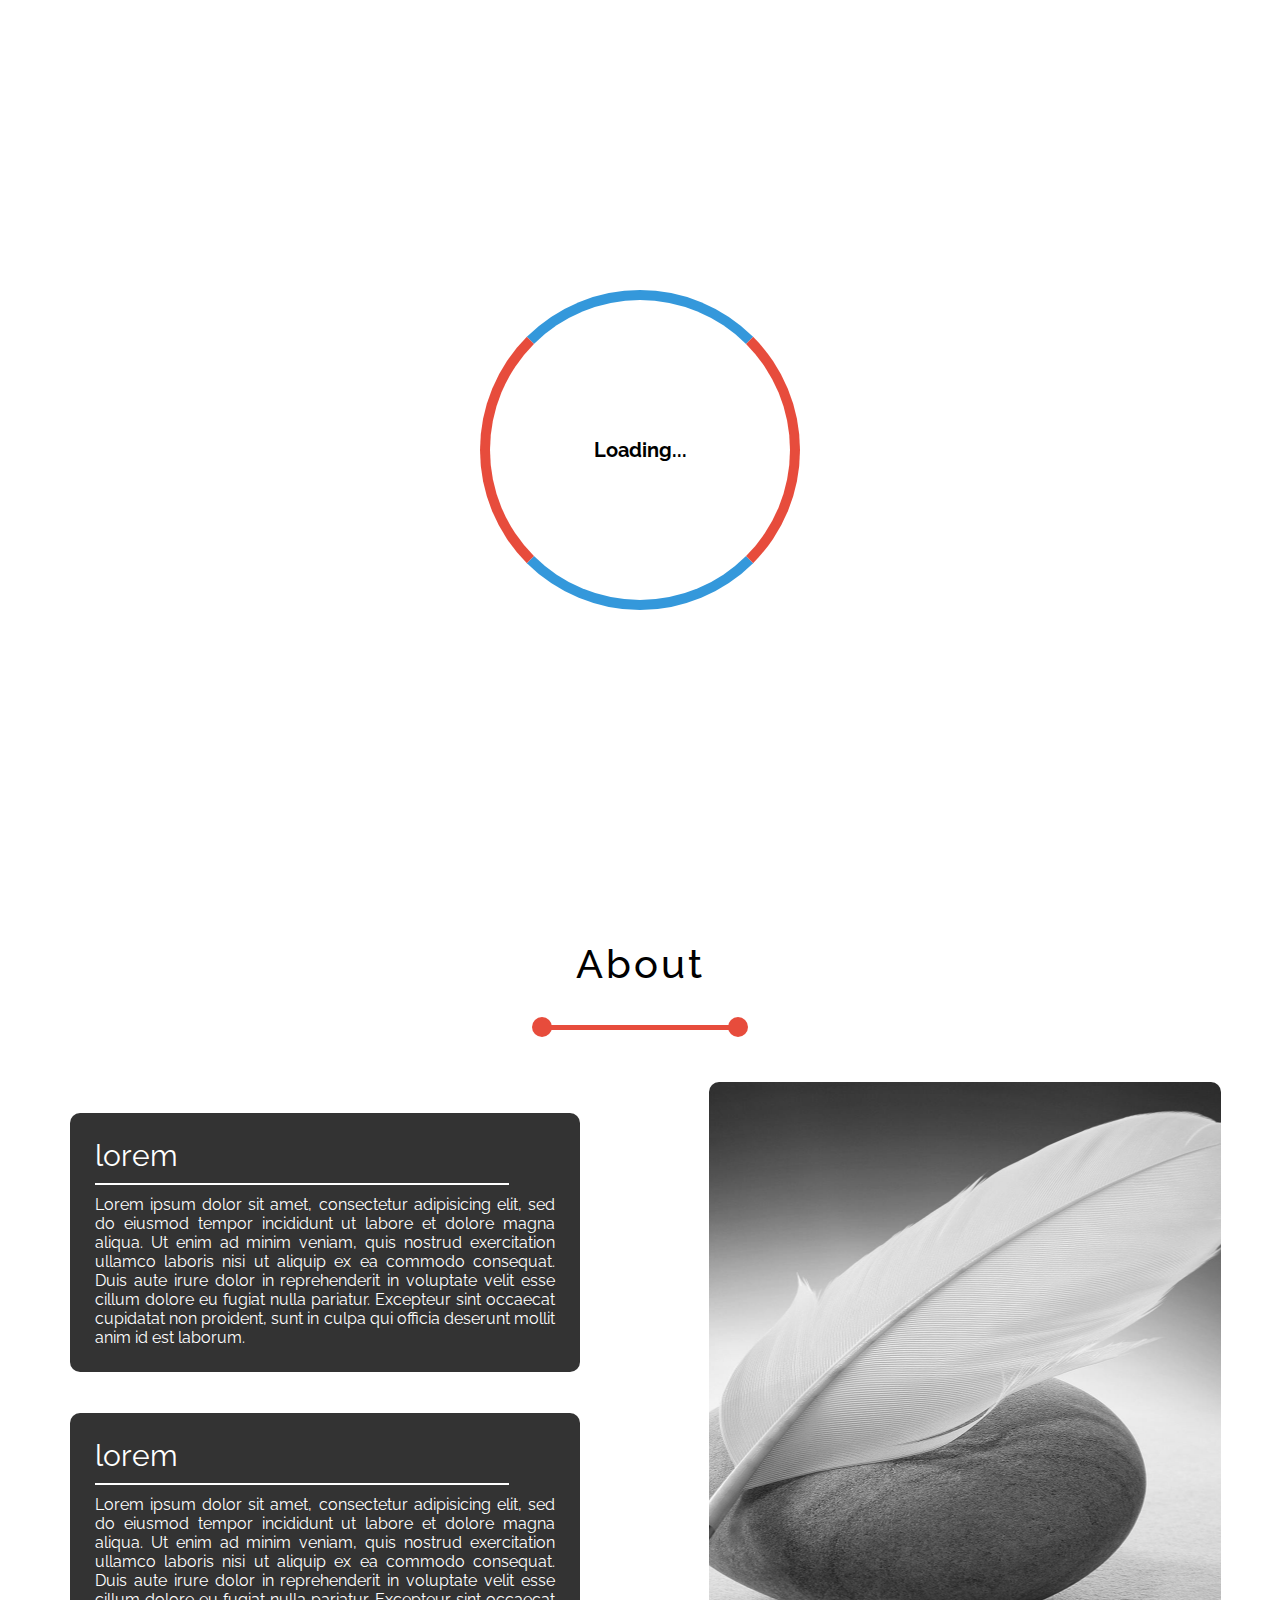
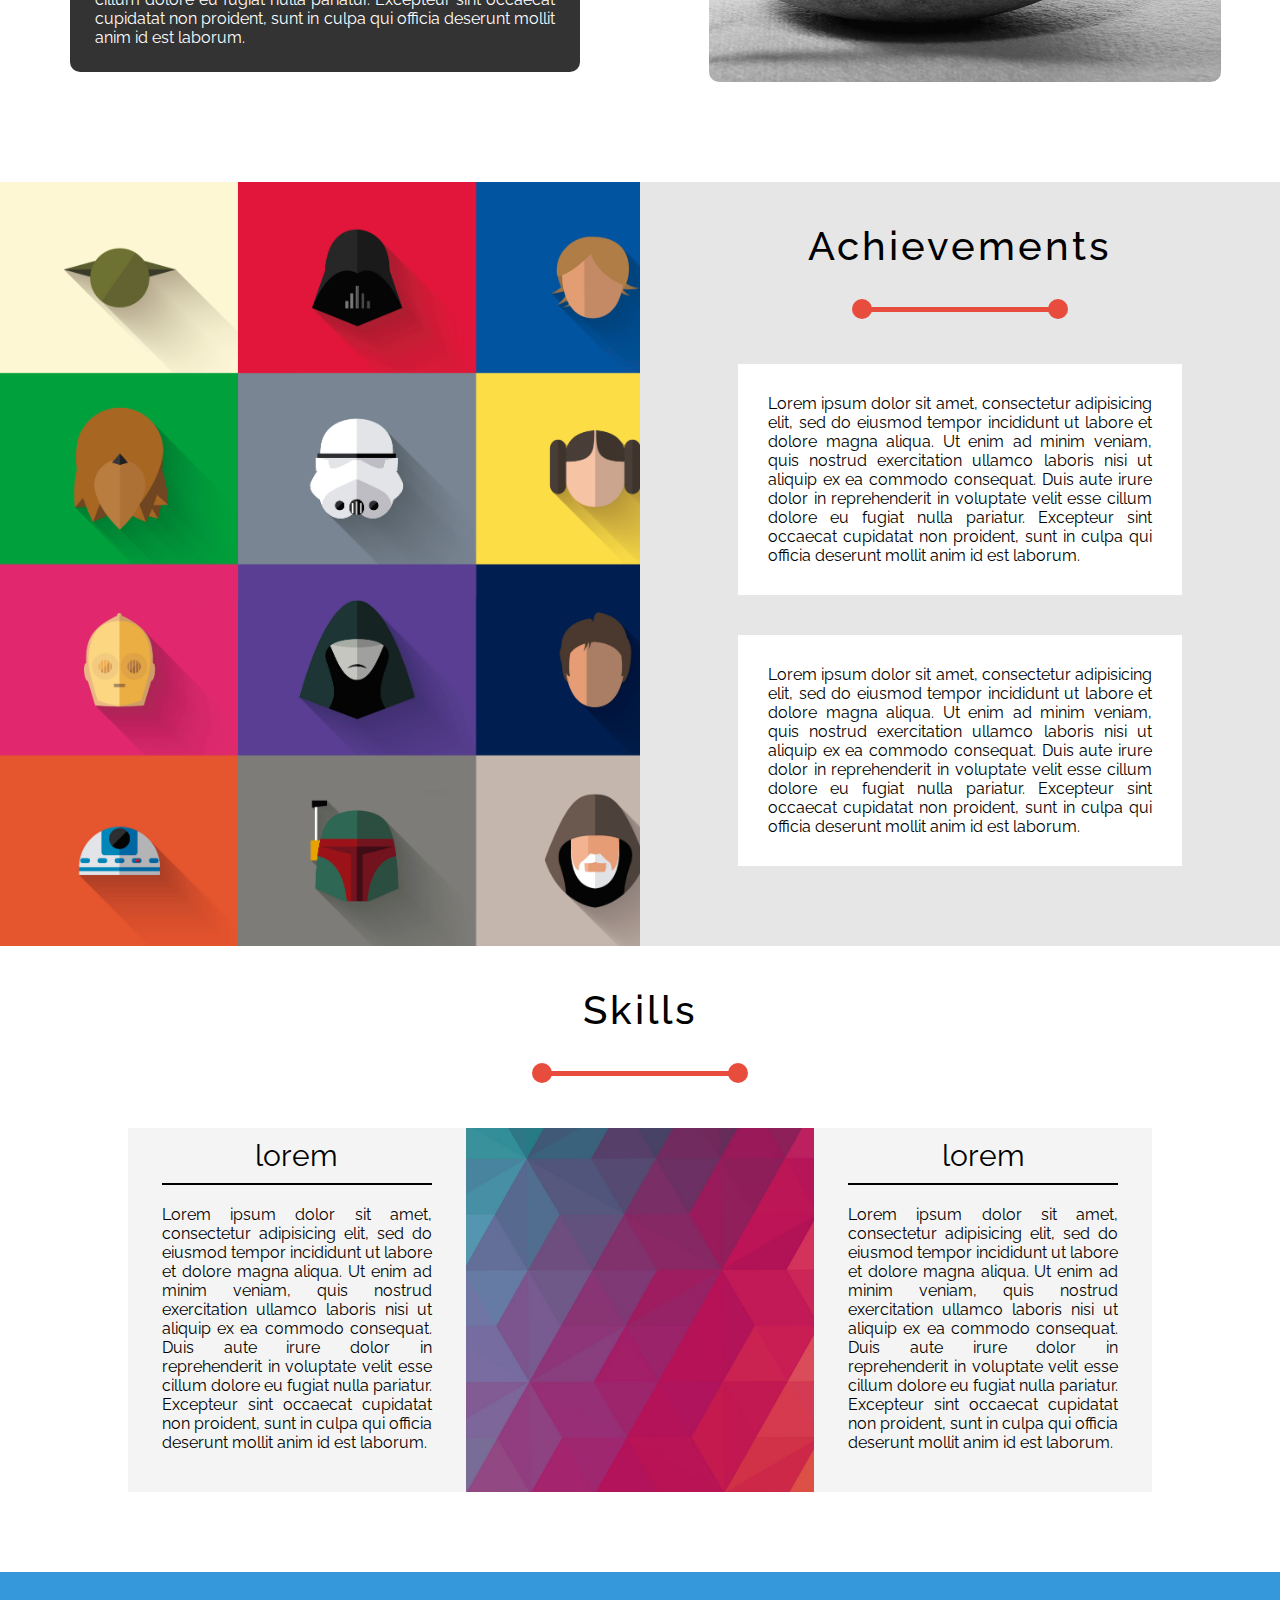
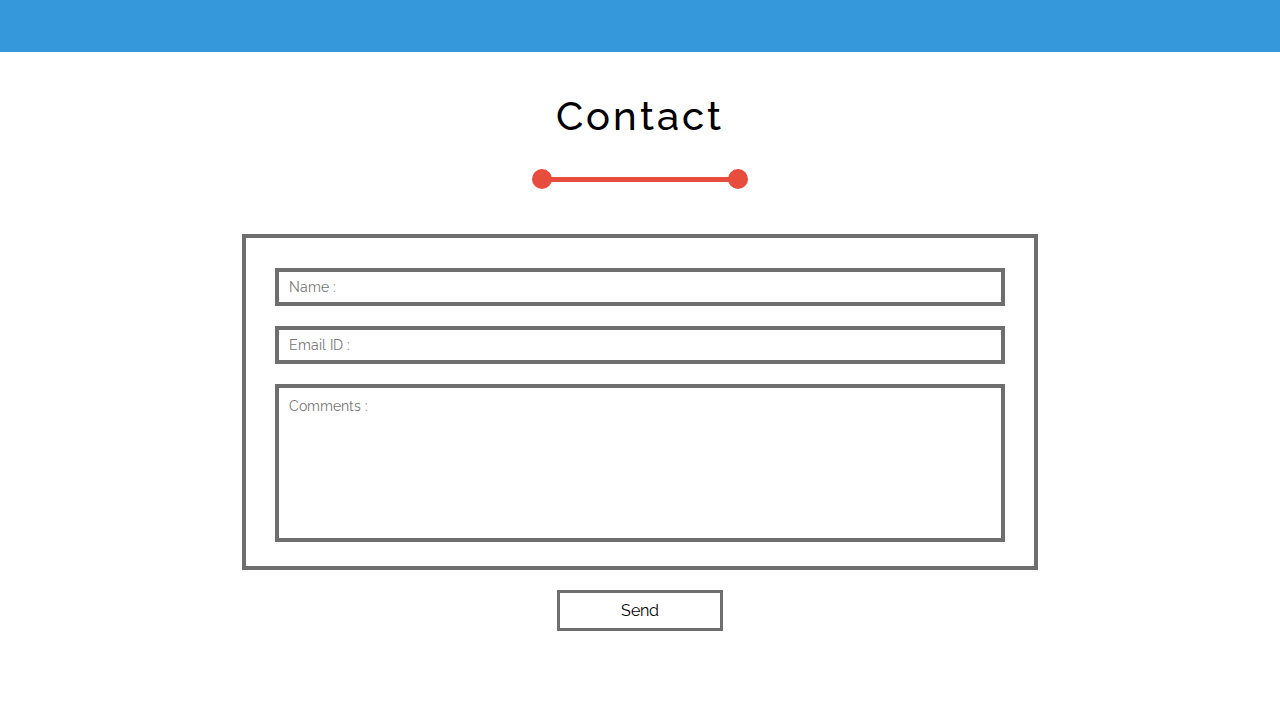
<file: index.html>
<!DOCTYPE html>
<html>
<head>
	<title>Aryan Gupta</title>
	<link href="https://fonts.googleapis.com/css?family=Raleway:200,400,500,700" rel="stylesheet">
	<!-- <script src="https://ajax.googleapis.com/ajax/libs/jquery/3.1.0/jquery.min.js"></script> -->
	<script type="text/javascript" src="jquery.js"></script>
	<script type="text/javascript" src="script.js"></script>
	<link rel="stylesheet" type="text/css" href="style.css">
</head>
<body>
	<div class="footer">
		<a href="https://www.facebook.com/thearyangupta" target= "_blank" id="fb" class="ico"></a>
		<a href="https://www.instagram.com/aryangupta_42/" target= "_blank" id="insta" class="ico"></a>
	</div>
	<div class="coverpg">
		<div id="dpholder">
			<div id="dpsubholder">
				<img src="images/iman.png" id="dp"> 
			</div>
		</div>
		<div id="titletxt">
			Aryan Gupta
		</div>
		<div id="classybtn">
			<div class="btnline" id="bl1"></div>
			<div class="btnline" id="bl2"></div>
		</div>
	</div>
	<div class="page" id="page1">
		<div class="pgtitle">About</div>
		<div class="line">
			<div class="ball b1"></div>
			<div class="cline"></div>
			<div class="ball b2"></div>
		</div>
		<div class="contentholder">
			<div class="cardholder">
				<div class="card">
					<div class="cardtitle">
						lorem
					</div>
					<div class="cardline"></div>
					<div class="cardtext">
						Lorem ipsum dolor sit amet, consectetur adipisicing elit, sed do eiusmod
						tempor incididunt ut labore et dolore magna aliqua. Ut enim ad minim veniam,
						quis nostrud exercitation ullamco laboris nisi ut aliquip ex ea commodo
						consequat. Duis aute irure dolor in reprehenderit in voluptate velit esse
						cillum dolore eu fugiat nulla pariatur. Excepteur sint occaecat cupidatat non
						proident, sunt in culpa qui officia deserunt mollit anim id est laborum.
					</div>
				</div>	
				<div class="card">
					<div class="cardtitle">
						lorem
					</div>
					<div class="cardline"></div>
					<div class="cardtext">
						Lorem ipsum dolor sit amet, consectetur adipisicing elit, sed do eiusmod
						tempor incididunt ut labore et dolore magna aliqua. Ut enim ad minim veniam,
						quis nostrud exercitation ullamco laboris nisi ut aliquip ex ea commodo
						consequat. Duis aute irure dolor in reprehenderit in voluptate velit esse
						cillum dolore eu fugiat nulla pariatur. Excepteur sint occaecat cupidatat non
						proident, sunt in culpa qui officia deserunt mollit anim id est laborum.
					</div>
				</div>		
			</div>
			<div class="imageholder pg1img"></div>			
		</div>
	</div>
	<div class="page" id="page2">
		<div class="pgleft">
			
		</div>
		<div class="pgright">
			<div class="pgtitle">Achievements</div>
			<div class="line">
				<div class="ball b1"></div>
				<div class="cline"></div>
				<div class="ball b2"></div>
			</div>
			<div class="mincard">
				Lorem ipsum dolor sit amet, consectetur adipisicing elit, sed do eiusmod
				tempor incididunt ut labore et dolore magna aliqua. Ut enim ad minim veniam,
				quis nostrud exercitation ullamco laboris nisi ut aliquip ex ea commodo
				consequat. Duis aute irure dolor in reprehenderit in voluptate velit esse
				cillum dolore eu fugiat nulla pariatur. Excepteur sint occaecat cupidatat non
				proident, sunt in culpa qui officia deserunt mollit anim id est laborum.
			</div>	
			<div class="mincard">
				Lorem ipsum dolor sit amet, consectetur adipisicing elit, sed do eiusmod
				tempor incididunt ut labore et dolore magna aliqua. Ut enim ad minim veniam,
				quis nostrud exercitation ullamco laboris nisi ut aliquip ex ea commodo
				consequat. Duis aute irure dolor in reprehenderit in voluptate velit esse
				cillum dolore eu fugiat nulla pariatur. Excepteur sint occaecat cupidatat non
				proident, sunt in culpa qui officia deserunt mollit anim id est laborum.
			</div>	
		</div>
	</div>
	<div class="page" id="page3">
		<div class="pgtitle">Skills</div>
		<div class="line">
			<div class="ball b1"></div>
			<div class="cline"></div>
			<div class="ball b2"></div>
		</div>
		<div class="pg3holder">
			<div class="leftcont">
				<div class="cardtitle">lorem</div>
				<div class="cardline"></div>
				<div class="pg3txt">
					Lorem ipsum dolor sit amet, consectetur adipisicing elit, sed do eiusmod
					tempor incididunt ut labore et dolore magna aliqua. Ut enim ad minim veniam,
					quis nostrud exercitation ullamco laboris nisi ut aliquip ex ea commodo
					consequat. Duis aute irure dolor in reprehenderit in voluptate velit esse
					cillum dolore eu fugiat nulla pariatur. Excepteur sint occaecat cupidatat non
					proident, sunt in culpa qui officia deserunt mollit anim id est laborum.
				</div>
			</div>
			<div class="cimg"></div>
			<div class="rightcont">
				<div class="cardtitle">lorem</div>
				<div class="cardline"></div>
				<div class="pg3txt">
					Lorem ipsum dolor sit amet, consectetur adipisicing elit, sed do eiusmod
					tempor incididunt ut labore et dolore magna aliqua. Ut enim ad minim veniam,
					quis nostrud exercitation ullamco laboris nisi ut aliquip ex ea commodo
					consequat. Duis aute irure dolor in reprehenderit in voluptate velit esse
					cillum dolore eu fugiat nulla pariatur. Excepteur sint occaecat cupidatat non
					proident, sunt in culpa qui officia deserunt mollit anim id est laborum.
				</div>
			</div>
		</div>
	</div>
	<div class="page" id="page4">
		<div class="pgsep"></div>
		<div class="pgtitle">Contact</div>
		<div class="line">
			<div class="ball b1"></div>
			<div class="cline"></div>
			<div class="ball b2"></div>
		</div>
		<div class="contactholder">
			<form>
				<input type="text" placeholder="Name : " class="email" required>
				<input type="email" placeholder="Email ID : " class="email" required>
				<textarea placeholder="Comments : " required></textarea>
				<input type="submit" hidden id="subbtn">
			</form>
		</div>
		<label for="subbtn" id="sendbtn">Send</label>
		<div class="output">
		</div>
	</div>
	<div class="header">
		<div class="htit">Aryan Gupta</div>
		<div class="hitem" id="h1">Home</div>
		<div class="hitem" id="h2">About</div>
		<div class="hitem" id="h3">Achievements</div>
		<div class="hitem" id="h4">Skills</div>
		<div class="hitem" id="h5">Contact</div>
	</div>
	<div class="loadanim">
		<div class="lcir">
			<div class="cirtxt">
				Loading...		
			</div>
		</div>
	</div>
</body>
</html>
</file>
<file: style.css>
*{
	padding: 0px;
	border: 0px;
	font-family: Raleway;
	margin: 0px;
}

.coverpg{
	width: 100%;
	height: 100%;
	position: fixed;
	top: 0px;
	left: 0px;
	background-image: url(images/coverimg.jpg);
	background-size: cover;
	text-align: center;
	background-attachment: fixed;
}
#dpholder{
	width:230px;
	height: 230px;
	margin: auto;
	/*position: relative;*/
	border-radius: 100%;
	background-color: white;
	cursor: pointer;	
}
#dpholder:hover{
	animation: pulse 1.8s infinite ease-out;	
}

@-webkit-keyframes pulse{
	0%{
		-webkit-transform: scale(1);
	}
	25%{
		-webkit-transform: scale(1.2);
	}
	50%{
		-webkit-transform: scale(0.9);
	}
	75%{
		-webkit-transform: scale(1.1);
	}
	100%{
		-webkit-transform: scale(1);
	}


}
#dpsubholder{
	width: 200px;
	height: 200px;
	background-color: rgba(0,0,0,0.7);
	border-radius: 100%;
	margin: auto;
	position: relative;
	top: 15px;
}
#dp{
	width:180px;
	height: 220px;
	position: relative;
	top: -15px;
}

#titletxt{
	color: white;	
	font-weight: 700;
	margin: auto;
	margin-top: 100px;
	letter-spacing: 8px;
	animation: spread 1.2s;
	animation-delay:3.8s;
	font-size: 60px;
}
@-webkit-keyframes spread{
	from{
		letter-spacing: 0px
	}
	to{
		letter-spacing: 8px;
	}
}

#classybtn{
	width: 50px;
	height: 50px;
	cursor: pointer;
	padding: 20px;
	display: inline-block;
	margin: auto;
	margin-top: 80px;
	text-align: center;
	animation: bounce 2.5s infinite;
}
.btnline{
	width:20px;
	height:1.5px;
	background-color: white;
	margin: auto;
	position: relative;
	top: 25px;
}
#bl1{
	transform: rotate(45deg);
	right: 6.5px;
}
#bl2{
	transform: rotate(-45deg);
	top: 23.5px;
	left: 6.5px;
}

@-webkit-keyframes bounce{
	0%{
		margin-top: 80px;
	}
	10%{
		margin-top: 85px;
	}
	20%{
		margin-top: 80px;
	}
	30%{
		margin-top: 85px;
	}
	40%{
		margin-top: 80px;
	}
	100%{
		margin-top: 80px;
	}
}
/*---------------------------------------------*/
.page{
	width: 100%;
	height: auto;
	position: relative;
	padding-bottom: 80px;
	background-color: white;
	text-align: center;
}

.pgtitle{
	padding-top: 40px;
	font-size:40px;
	font-weight: 500;
	text-transform: capitalize;
	letter-spacing: 3px;
}

.line{
	margin: auto;
	text-align: center;
	margin-top: 25px;
	width: 250px;
	justify-content: center;
	height:30px;
	display: flex;
	align-items: center;
}
.ball{
	width:20px;
	height: 20px;
	border-radius: 100%;
	background-color: #e74c3c;
	display: block;
	position: relative;
}
.cline{
	width:180px;
	height:5px;
	background-color: #e74c3c;
}
.b1{
	left: 2px;
}
.b2{
	right: 2px;
}
.contentholder{
	width: 100%;
	height: auto;
	margin-top: 40px;
	display: flex;
	align-items: flex-start;
	justify-content: space-around;	
}
.imageholder{
	width: 40%;
	height: 600px;
	background-size: cover;
	background-repeat: no-repeat;
	border-radius: 10px;
	/*display: inline-block;*/
}
.pg1img{
	background-image: url(images/img1.jpg);
	background-position: 80% 0%;
}

.cardholder{
	width: 40%;
	height: 600px;
	color: white;
	padding: 10px;
	display: flex;
	flex-direction: column;
	justify-content: space-around;
	/*padding: 30px;*/
	/*display: inline-block;*/

}
.card{
	width: 90%;
	height: auto;
	background-color: rgba(0,0,0,0.8);
	/*background-color: green;	*/
	margin: auto;
	padding: 0px;
	text-align: left;
	padding: 25px;
	border-radius: 10px;
}

.cardtitle{
	font-size: 30px;
}
.cardline{
	width: 90%;
	margin-top: 10px;
	height: 2px;
	background-color: white;
}
.cardtext{
	width: 100%;
	margin-top: 10px;
	text-align: justify;
}
.pgsep{
	width: 100%;
	height: 80px;
	background-color: #3498db;
}
#page2{
	display: flex;
	flex-direction: row;
	padding-bottom: 0px;
}
.pgleft{
	width: 50%;
	height: auto;
	background-image: url(images/img2e.jpg);
	background-size: cover;	
	background-position: 0% 40%;
	padding-bottom: 80px;
}
.pgright{
	width: 50%;
	height: auto;
	background-color: #e6e6e6;
	padding-bottom: 80px;
}
.mincard{
	width: 60%;
	height: auto;
	padding: 30px;
	margin: auto;
	background-color: white;
	text-align: justify;
	margin-top: 40px;
}
.pg3holder{
	width: 80%;
	height: auto;
	max-height: auto;
	background-color: rgba(200,200,200,0.2);
	margin: auto;
	margin-top: 40px;
	display: flex;
	flex-direction: row;

}
.pg3holder .cardtitle{
	margin-top: 10px;
}
.pg3holder .cardline{
	width:80%;
	margin: auto;
	margin-top: 10px;
	background-color: black;
}
.leftcont{
	width: 33%;
	padding-bottom: 40px;
}
.cimg{
	width:34%;
	background-image: url(images/img3e.jpg);
	height: inherit;
	background-size: cover;
	padding-bottom: 40px;
}
.rightcont{
	width: 33%;
	padding-bottom: 40px;
}
.pg3txt{
	width:80%;
	margin: auto;
	margin-top: 20px;
	text-align: justify;
}
#page4{
	margin-bottom: 100px;
	background-color: white;
	padding-bottom: 30px;
}
.contactholder{
	width: 60%;
	height: auto;
	margin:auto;
	margin-top: 40px;
	border:4px solid #6e6e6e;
	padding: 10px;
	padding-bottom: 20px;
}
.email, textarea{
	height: 30px;
	border:4px solid #6e6e6e;
	margin-top: 20px;
	padding-left: 10px;
	outline: none;
	transition: 0.1s; 
	font-size:14px;
}
.email:focus{
	border:4px solid #16a085;
}
textarea:focus{
	border:4px solid #16a085;
}
textarea{
	resize: none;
	padding-top:10px;
	height:140px;
}
#sendbtn{
	display: block;
	line-height: 35px;
	width: 160px;
	cursor: pointer;
	height:35px;
	transition: 0.2s;
	border:3px solid #6e6e6e;
	margin: auto;
	margin-top: 20px;
}
#sendbtn:hover{
	background-color: #6e6e6e;
	border-radius: 30px;
	color: white;
}
.output{
	width: 60%;
	padding:8px;
	padding-top: 10px;
	padding-bottom: 10px;
	height: auto;
	margin: auto;
	margin-top: 30px;
	background-color: #27ae60;
	/*display: none;*/
	opacity: 0;
	color:white;
	transition: 0.2s;
}
.footer{
	width: 100%;
	height: 100px;
	background-color: rgba(0,0,0,0.7);
	position: fixed;
	bottom: 0px;
	left: 0px;
	display: flex;
	justify-content: center;
	align-items: center;
}
.ico{
	width: 60px;
	height: 60px;
	margin-right: 15px;
	margin-left: 15px;
	border-radius: 100%;
	cursor: pointer;
}
#fb{
	background-image: url(images/f1.png);
	background-size: cover;
}
#insta{
	background-image: url(images/insta.png);
	background-size: cover;
}
.header{
	width: 100%;
	height: 55px;
	background-color: transparent;
	position: fixed;
	display: flex;
	flex-direction: row;
	justify-content: flex-end;
	align-items: center;
	top: 0px;
	line-height: 55px;
	left: 0px;
	transition: 0.2s;
}
.hitem{
	padding: 0px 15px 0px 15px;
	cursor: pointer;
	transition: 0.1s;
	font-weight: 500;
}
.hitem:hover{
	background-color: rgba(0,0,0,0.7);
	color: white;
}
.htit{
	position: fixed;
	font-weight: 200;
	font-size: 20px;
	left: 20px;
}
.loadanim{
	width: 100%;
	height: 100%;
	background-color: white;
	position: fixed;
	top: 0px;
	display: flex;
	justify-content: center;
	align-items: center;
	transition: 0.5s;
}
.lcir{	
	width: 300px;
	height: 300px;
	border-radius: 100%;
	border-top: 10px solid #3498db;
	border-bottom: 10px solid #3498db;
	border-right: 10px solid #e74c3c;
	border-left: 10px solid #e74c3c;
	display: flex;
	justify-content: center;
	align-items:center;
	font-size: 20px;
	font-weight:700;
	animation: rot 2s 2;
}
.cirtxt{
	transform: rotate(0deg);
	animation: antirot 2s 2;
}
@-webkit-keyframes rot{
	0%{
		transform: rotate(0deg);
	}
	25%{
		transform: rotate(90deg);
	}
	50%{
		transform: rotate(180deg);
	}
	75%{
		transform: rotate(270deg);
	}
	100%{
		transform: rotate(360deg);
	}
}@-webkit-keyframes antirot{
	0%{
		transform: rotate(0deg);
	}
	25%{
		transform: rotate(-90deg);
	}
	50%{
		transform: rotate(-180deg);
	}
	75%{
		transform: rotate(-270deg);
	}
	100%{
		transform: rotate(-360deg);
	}
}
</file>
